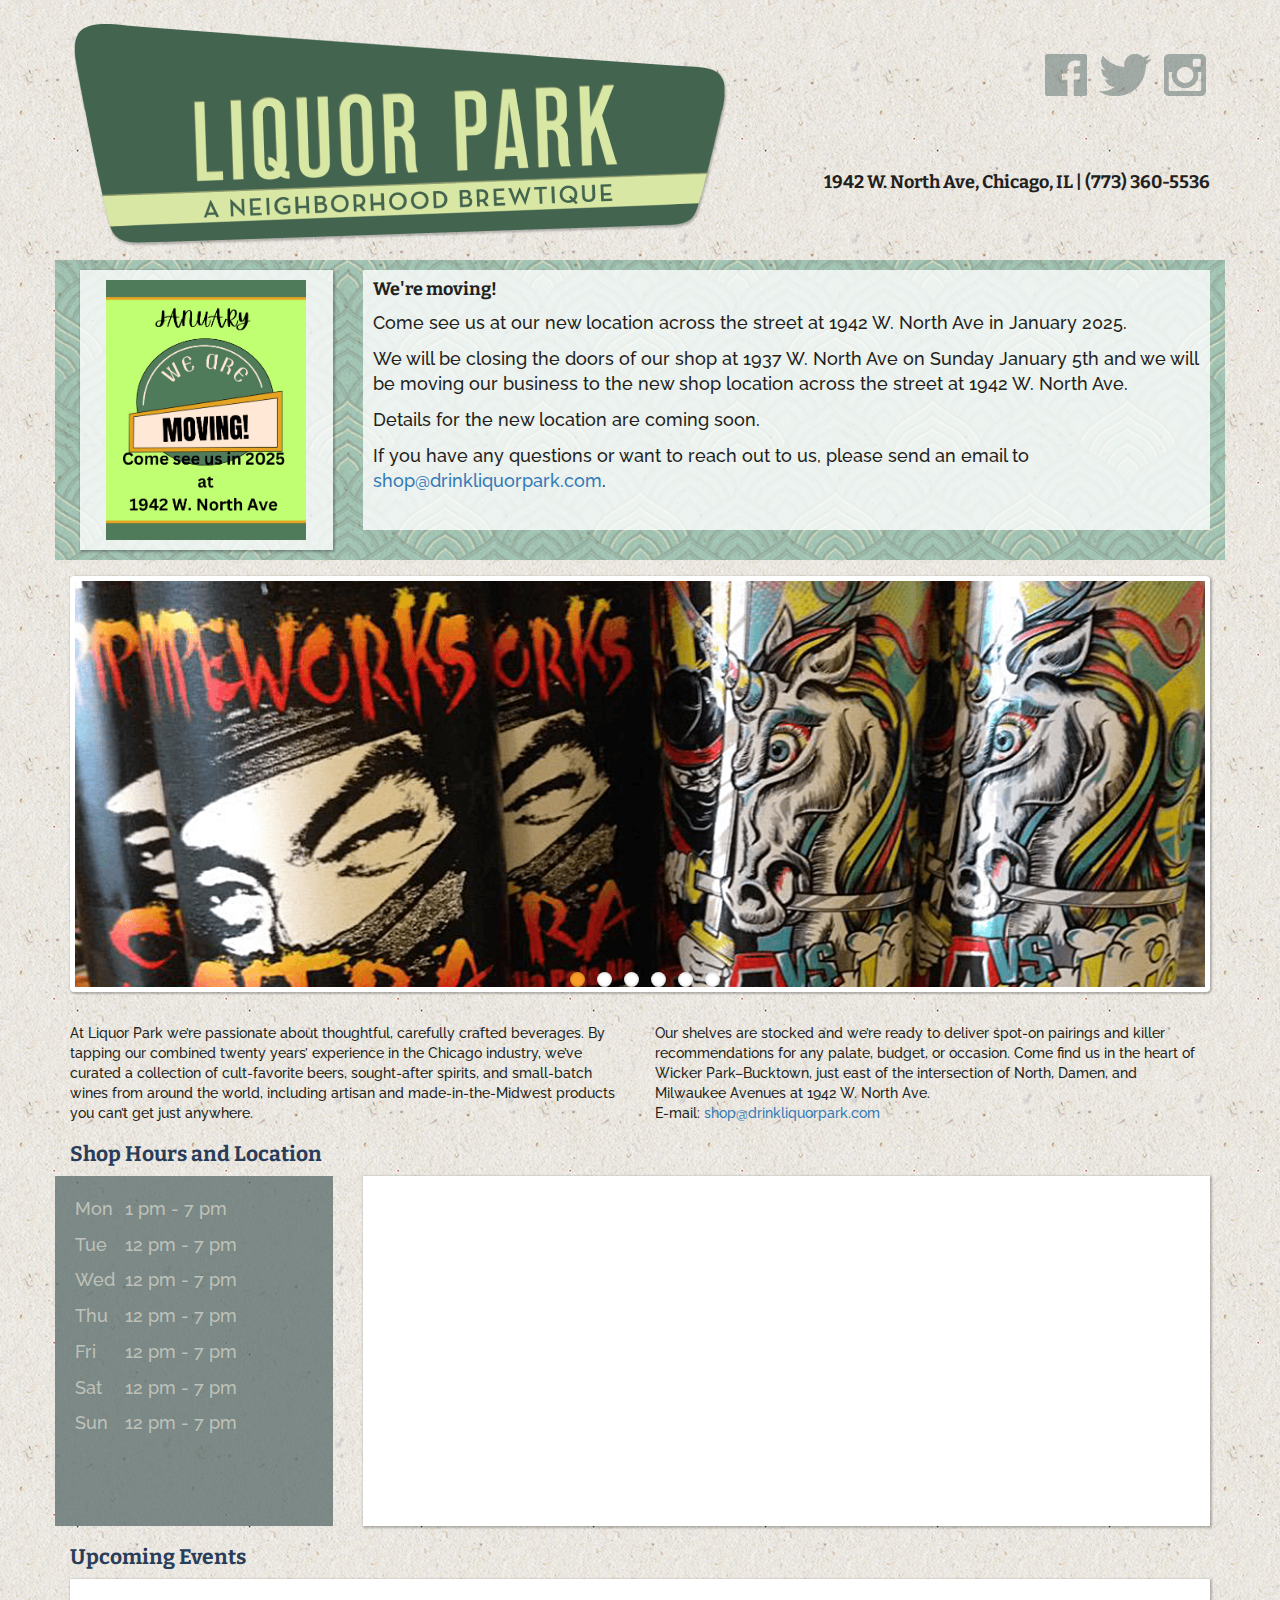
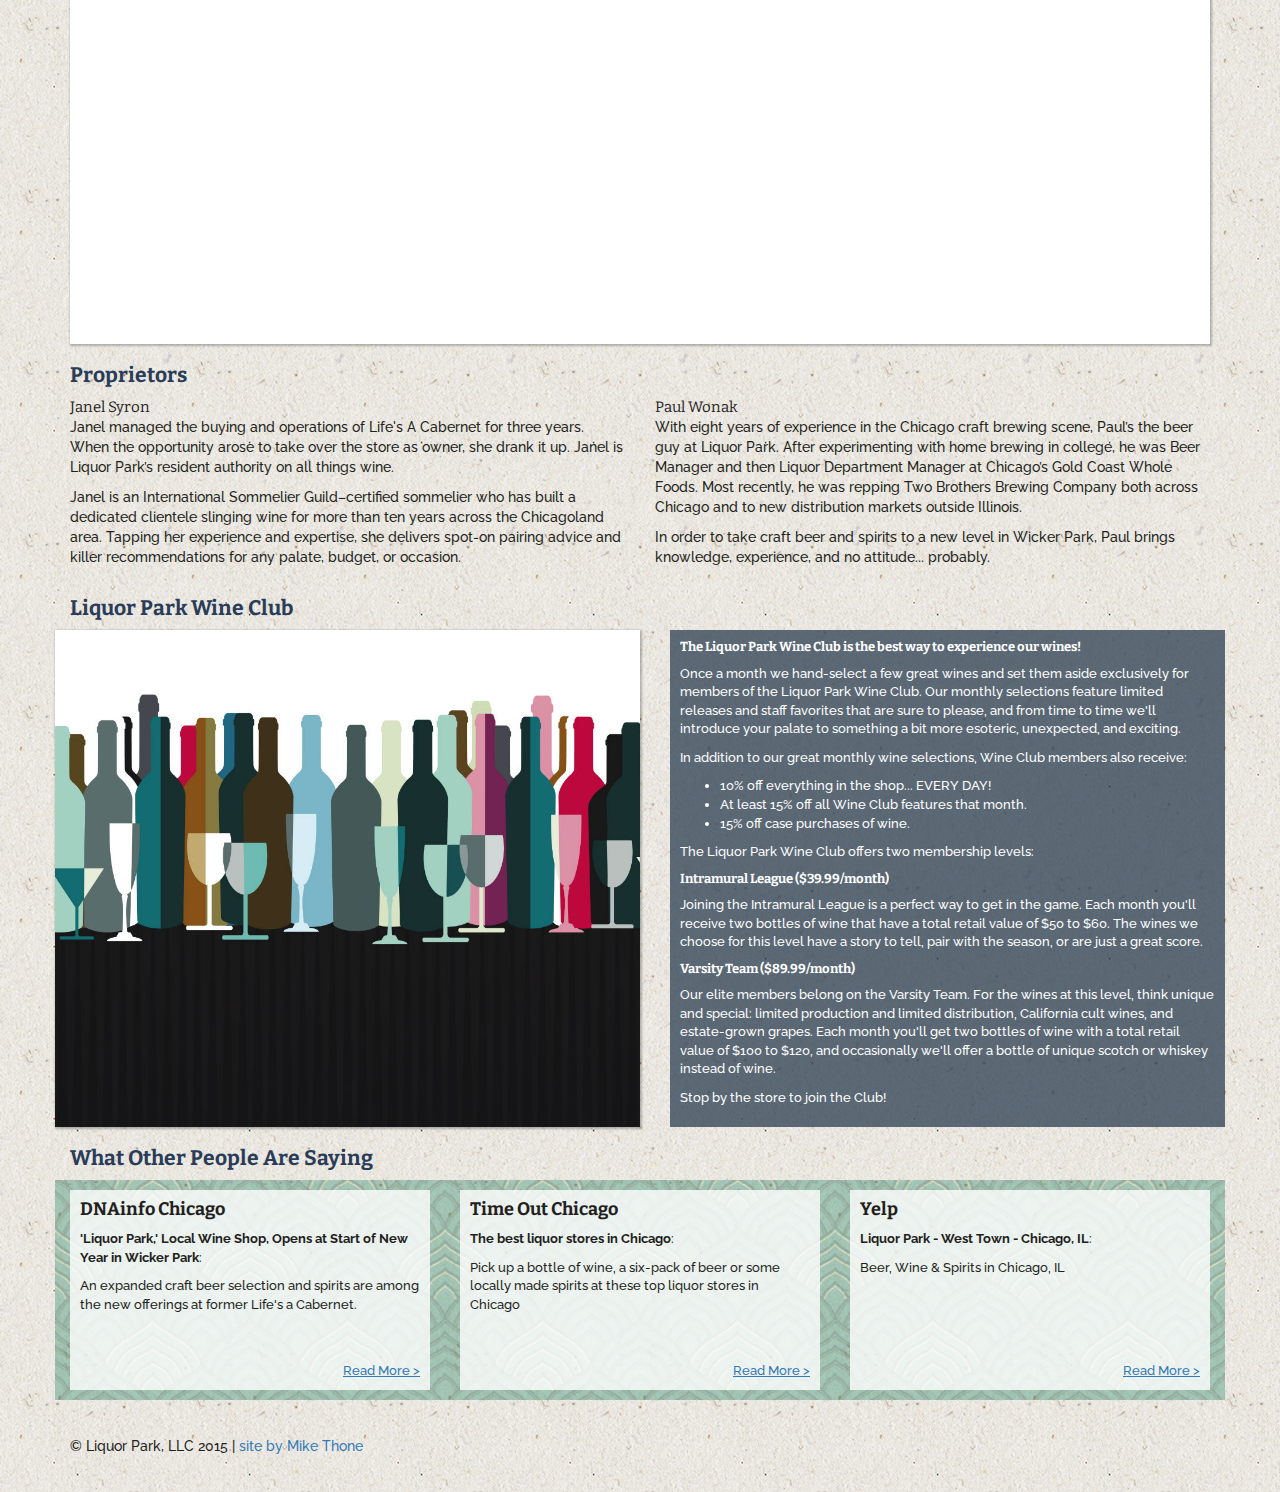
<file: index.html>
<!DOCTYPE html>
<html class="no-js">

<head>
    <link href='https://fonts.googleapis.com/css?family=Bitter:700|Raleway:500,700' rel='stylesheet' type='text/css'>
    <meta charset="utf-8">
    <meta http-equiv="X-UA-Compatible" content="IE=edge">
    <title>Liquor Park</title>
    <meta name="description" content="A Neighborhood Brewtique located in Wicker Park, Chicago. Purveyors of cult-favorite beers, sought-after spirits, and small-batch wines from around the world, including artisan and made-in-the-Midwest products you can’t get just anywhere.">
    <meta name="viewport" content="width=device-width, initial-scale=1">

    <meta property="og:title" content="Liquor Park">
    <meta property="og:description" content="A Neighborhood Brewtique located in Wicker Park, Chicago. Purveyors of cult-favorite beers, sought-after spirits, and small-batch wines from around the world, including artisan and made-in-the-Midwest products you can’t get just anywhere.">
    <meta property="og:image" content="static/img/lp_square.png">
    <meta property="og:type" content="website">

    <link rel="apple-touch-icon" sizes="57x57" href="/static/img/favicon/apple-icon-57x57.png">
    <link rel="apple-touch-icon" sizes="60x60" href="/static/img/favicon/apple-icon-60x60.png">
    <link rel="apple-touch-icon" sizes="72x72" href="/static/img/favicon/apple-icon-72x72.png">
    <link rel="apple-touch-icon" sizes="76x76" href="/static/img/favicon/apple-icon-76x76.png">
    <link rel="apple-touch-icon" sizes="114x114" href="/static/img/favicon/apple-icon-114x114.png">
    <link rel="apple-touch-icon" sizes="120x120" href="/static/img/favicon/apple-icon-120x120.png">
    <link rel="apple-touch-icon" sizes="144x144" href="/static/img/favicon/apple-icon-144x144.png">
    <link rel="apple-touch-icon" sizes="152x152" href="/static/img/favicon/apple-icon-152x152.png">
    <link rel="apple-touch-icon" sizes="180x180" href="/static/img/favicon/apple-icon-180x180.png">
    <link rel="icon" type="image/png" sizes="192x192"  href="/static/img/favicon/android-icon-192x192.png">
    <link rel="icon" type="image/png" sizes="32x32" href="/static/img/favicon/favicon-32x32.png">
    <link rel="icon" type="image/png" sizes="96x96" href="/static/img/favicon/favicon-96x96.png">
    <link rel="icon" type="image/png" sizes="16x16" href="/static/img/favicon/favicon-16x16.png">
    <link rel="manifest" href="/static/img/favicon/manifest.json">
    <meta name="msapplication-TileColor" content="#ffffff">
    <meta name="msapplication-TileImage" content="/ms-icon-144x144.png">
    <meta name="theme-color" content="#ffffff">

    <link rel="stylesheet" href="/static/css/normalize.css">
    <link rel="stylesheet" href="/static/css/bootstrap_grid.css">
    <link rel="stylesheet" href="/static/css/flexslider.css" type="text/css">
    <link rel="stylesheet" href="/static/css/main.css">
    <!--[if lt IE 9]>
    <script src="js/vendor/html5shiv.min.js"></script>
    <![endif]-->
</head>

<body>
    <!--[if lt IE 8]>
        <p class="browsehappy">You are using an <strong>outdated</strong> browser. Please <a href="http://browsehappy.com/">upgrade your browser</a> to improve your experience.</p>
    <![endif]-->
    <!-- load bg image first -->
    <img src="/static/img/bg.jpg" style="display: none;"/>

    <header class="container">
        <div class="row">
            <div class="col-sm-7">
                <h1><img class="logo" src="/static/img/LiquorPark_Logo_660.png" alt="Liquor Park Logo"/></h1>
            </div>
            <div class="contact col-sm-5">
                <div class="socialMedia">
                    <a href="https://www.facebook.com/drinkliquorpark" class="sprite fbIcon">Facebook</a>
                    <a href="https://twitter.com/drinkliquorpark" class="sprite twitterIcon">Twitter</a>
                    <a href="https://www.instagram.com/liquorpark1937/" class="sprite instaIcon">Instagram</a>
                </div>
                <div class="contactInfo">
                    <address>1942 W. North Ave, Chicago, IL</address>
                    <p class="tel">(773) 360-5536</p>
                </div>
            </div>
        </div>
    </header>
    <main class="container">


        <section id="news" class="row">
            <div class="pressContainer">
                <div class="col-lg-3">
                    <div class="listing card">
                        <img class="news" src="/static/img/moving.png" alt="Liquor Park is moving"/>
                    </div>
                </div>
                <div class="col-lg-9">
                    <div class="listing text">
                        <h3>We're moving!</h3>
                        <p>Come see us at our new location across the street at 1942 W. North Ave in January 2025.</p>
                        <p>We will be closing the doors of our shop at 1937 W. North Ave on Sunday January 5th and we will be moving our business to the new shop location across the street at 1942 W. North Ave.</p>
                        <p>Details for the new location are coming soon.</p>
                        <p>If you have any questions or want to reach out to us, please send an email to <a href="mailto:shop@drinkliquorpark.com">shop@drinkliquorpark.com</a>.</p>
                    </div>
                </div>
        </section>


        <section id="Content_Slider" class="row">
            <div class="sliderContain col-sm-12">
                <div class="flexslider card">
                    <ul class="slides">
                        <li><img src="/static/img/slider/slide1.png" /></li>
                        <li><img src="/static/img/slider/slide2.png" /></li>
                        <li><img src="/static/img/slider/slide3.png" /></li>
                        <li><img src="/static/img/slider/slide4.png" /></li>
                        <li><img src="/static/img/slider/slide5.png" /></li>
                        <li><img src="/static/img/slider/slide6.png" /></li>
                    </ul>
                </div>
            </div>
        </section>
        <section id="About_Us" class="row">
            <h2 class="col-sm-12"></h2>
            <p class="col-sm-6">At Liquor Park we’re passionate about thoughtful, carefully crafted beverages. By tapping our combined twenty years’ experience in the Chicago industry, we’ve curated a collection of cult-favorite beers, sought-after spirits, and small-batch wines from around the world, including artisan and made-in-the-Midwest products you can’t get just anywhere.</p>
            <p class="col-sm-6">Our shelves are stocked and we’re ready to deliver spot-on pairings and killer recommendations for any palate, budget, or occasion. Come find us in the heart of Wicker Park–Bucktown, just east of the intersection of North, Damen, and Milwaukee Avenues at 1942 W. North Ave.
                <br> E-mail: <a href="mailto:shop@drinkliquorpark.com">shop@drinkliquorpark.com</a></p>
        </section>
        <section id="Hours_Location" class="row">
            <h2 class="col-sm-12">Shop Hours and Location</h2>
            <div class="hoursContain col-sm-3">
                <div class="hoursInner">
                    <table class="hoursTable">
                        <tbody>
                            <tr>
                                <td scope="row">Mon</td>
                                <td>1 pm - 7 pm</td>
                            </tr>
                            <tr>
                                <td scope="row">Tue</td>
                                <td>12 pm - 7 pm</td>
                            </tr>
                            <tr>
                                <td scope="row">Wed</td>
                                <td>12 pm - 7 pm</td>
                            </tr>
                            <tr>
                                <td scope="row">Thu</td>
                                <td>12 pm - 7 pm</td>
                            </tr>
                            <tr>
                                <td scope="row">Fri</td>
                                <td>12 pm - 7 pm</td>
                            </tr>
                            <tr>
                                <td scope="row">Sat</td>
                                <td>12 pm - 7 pm</td>
                            </tr>
                            <tr>
                                <td scope="row">Sun</td>
                                <td>12 pm - 7 pm</td>
                            </tr>
                        </tbody>
                    </table>
                </div>
            </div>
            <div class="mapContain col-sm-9">
                <div class="card">
                    <!-- Make this map not scrollable -->
                    <div class="overlay"
                        onClick="style.pointerEvents='none'"></div>
                    <iframe
                        width="100%"
                        height="340"
                        frameborder="0"
                        style="border:0;pointer-event:none;"
                        src="https://www.google.com/maps/embed/v1/place?q=Liquor%20Park%20chicago%20IL&key=AIzaSyAYpSLGzh67zq3eljSvbf9mFT6Xpc20Bus"
                        allowfullscreen></iframe>
                </div>
            </div>
        </section>
        <section id="Events" class="row">
            <h2 class="col-sm-12">Upcoming Events</h2>
            <div class="calendarContain col-sm-12">
                <div class="card">
                    <iframe src="https://www.google.com/calendar/embed?src=drinkliquorpark.com_vo211klng2c69ho2lafbqr91io%40group.calendar.google.com&ctz=America/Chicago&showTitle=0&amp;showNav=0&amp;showPrint=0&amp;showTabs=0&amp;showCalendars=0&amp;wkst=1&amp;bgcolor=%23ffffff&amp;ctz=America%2FChicago" style=" border-width:0 " width="100%" height="350" frameborder="0" scrolling="no"></iframe>
                </div>
            </div>
        </section>
        <section id="Proprietors" class="row">

            <h2 class="col-sm-12">Proprietors</h2>

            <div class="col-lg-6">
                <h3><a href="mailto:janel@drinkliquorpark.com">Janel Syron</a></h3>
                <p>
                    Janel managed the buying and operations of Life's A Cabernet for three years. When the opportunity arose to take over the store as owner, she drank it up. Janel is Liquor Park’s resident authority on all things wine.
                </p>
                <p>
                    Janel is an International Sommelier Guild–certified sommelier who has built a dedicated clientele slinging wine for more than ten years across the Chicagoland area. Tapping her experience and expertise, she delivers spot-on pairing advice and killer recommendations for any palate, budget, or occasion.
                </p>
            </div>
            <div class="col-lg-6">
                <h3><a href="mailto:paul@drinkliquorpark.com">Paul Wonak</a></h3>
                <p>
                    With eight years of experience in the Chicago craft brewing scene, Paul’s the beer guy at Liquor Park. After experimenting with home brewing in college, he was Beer Manager and then Liquor Department Manager at Chicago’s Gold Coast Whole Foods. Most recently, he was repping Two Brothers Brewing Company both across Chicago and to new distribution markets outside Illinois.
                </p>
                <p>
                    In order to take craft beer and spirits to a new level in Wicker Park, Paul brings knowledge, experience, and no attitude... probably.
                </p>
            </div>
        </section>
        <section id="Wine_Club" class="row">
            <h2 class="col-sm-12">Liquor Park Wine Club</h2>
            <div class="tableLayout">
                <div class="col-sm-6 wineClubImg card"></div>
                <div class="col-sm-6 wineClubContain">
                    <div class="aboutWineClub">
                        <h3>The Liquor Park Wine Club is the best way to experience our wines!</h3>
                        <p>Once a month we hand-select a few great wines and set them aside exclusively for members of the Liquor Park Wine Club. Our monthly selections feature limited releases and staff favorites that are sure to please, and from time to time we'll introduce your palate to something a bit more esoteric, unexpected, and exciting.</p>
                        <p>In addition to our great monthly wine selections, Wine Club members also receive:</p>
                            <ul>
                            <li>10% off everything in the shop... EVERY DAY!
                            <li>At least 15% off all Wine Club features that month.
                            <li>15% off case purchases of wine.
                            </ul>
                        <p>The Liquor Park Wine Club offers two membership levels:</p>
                        <h3>Intramural League ($39.99/month)</h3>
                        <p>Joining the Intramural League is a perfect way to get in the game. Each month you'll receive two bottles of wine that have a total retail value of $50 to $60. The wines we choose for this level have a story to tell, pair with the season, or are just a great score.</p>
                        <h3>Varsity Team ($89.99/month)</h3>
                        <p>Our elite members belong on the Varsity Team. For the wines at this level, think unique and special: limited production and limited distribution, California cult wines, and estate-grown grapes. Each month you'll get two bottles of wine with a total retail value of $100 to $120, and occasionally we'll offer a bottle of unique scotch or whiskey instead of wine.</p>

                        <p>Stop by the store to join the Club!</p>
                    </div>
                </div>
            </div>
        </section>
        <section id="Press_Mentions" class="row">
            <h2 class="col-sm-12">What Other People Are Saying</h2>
            <div class="pressContainer">

                <div class="col-lg-4">
                    <div class="listing">
                        <h3>DNAinfo Chicago</h3>
                        <p>
                            <b>&#39;Liquor Park,&#39; Local Wine Shop, Opens at Start of New Year in Wicker Park</b>:
                        </p>
                        <p>
                            An expanded craft beer selection and spirits are among the new offerings at former Life&#39;s a
                            Cabernet.
                        </p>
                        <a class="readMore"
                            href="http://www.dnainfo.com/chicago/20150105/wicker-park/liquor-park-local-wine-shop-opens-at-start-of-new-year-wicker-park">Read
                            More &gt;</a>
                    </div>
                </div>

                <div class="col-lg-4">
                    <div class="listing">
                        <h3>Time Out Chicago</h3>
                        <p>
                            <b>The best liquor stores in Chicago</b>:
                        </p>
                        <p>
                            Pick up a bottle of wine, a six-pack of beer or some locally made spirits at these top liquor stores in
                            Chicago
                        </p>
                        <a class="readMore" href="http://www.timeout.com/chicago/shopping/the-best-liquor-stores-in-chicago">Read
                            More &gt;</a>
                    </div>
                </div>

                <div class="col-lg-4">
                    <div class="listing">
                        <h3>Yelp</h3>
                        <p>
                            <b>Liquor Park - West Town - Chicago, IL</b>:
                        </p>
                        <p>
                            Beer, Wine & Spirits in Chicago, IL
                        </p>
                        <a class="readMore" href="http://www.yelp.com/biz/liquor-park-chicago">Read More &gt;</a>
                    </div>
                </div>

            </div>
        </section>
    </main>
    <footer class="container">
        <div class="row">
            <div class="col-sm-12">© Liquor Park, LLC 2015 | <a href="http://mikethone.com/" target="_blank"> site by Mike Thone</a>
            </div>
        </div>
    </footer>
    <script async src="/static/js/vendor/modernizr-2.7.1.min.js"></script>
    <script src="https://ajax.googleapis.com/ajax/libs/jquery/1.11.0/jquery.min.js"></script>
    <script>
    window.jQuery || document.write('<script src="js/vendor/jquery-1.11.0.min.js"><\/script>')
    </script>
    <script src="/static/js/plugins.js"></script>
    <script src="/static/js/main.js"></script>
    <script>
        (function(b,o,i,l,e,r){b.GoogleAnalyticsObject=l;b[l]||(b[l]=
        function(){(b[l].q=b[l].q||[]).push(arguments)});b[l].l=+new Date;
        e=o.createElement(i);r=o.getElementsByTagName(i)[0];
        e.src='//www.google-analytics.com/analytics.js';
        r.parentNode.insertBefore(e,r)}(window,document,'script','ga'));
        ga('create','UA-58096887-1');ga('send','pageview');

    </script>
</body>

</html>
</file>
<file: static/css/main.css>
/*! HTML5 Boilerplate v4.3.0 | MIT License | http://h5bp.com/ */


/*
 * What follows is the result of much research on cross-browser styling.
 * Credit left inline and big thanks to Nicolas Gallagher, Jonathan Neal,
 * Kroc Camen, and the H5BP dev community and team.
 */


/* ==========================================================================
   Base styles: opinionated defaults
   ========================================================================== */

html {
    color: #222;
    font-size: 1em;
    line-height: 1.4;
}


/*
 * Remove text-shadow in selection highlight: h5bp.com/i
 * These selection rule sets have to be separate.
 * Customize the background color to match your design.
 */

::-moz-selection {
    background: #b3d4fc;
    text-shadow: none;
}

::selection {
    background: #b3d4fc;
    text-shadow: none;
}


/*
 * A better looking default horizontal rule
 */

hr {
    display: block;
    height: 1px;
    border: 0;
    border-top: 1px solid #ccc;
    margin: 1em 0;
    padding: 0;
}


/*
 * Remove the gap between images, videos, audio and canvas and the bottom of
 * their containers: h5bp.com/i/440
 */

audio,
canvas,
img,
svg,
video {
    vertical-align: middle;
}


/*
 * Remove default fieldset styles.
 */

fieldset {
    border: 0;
    margin: 0;
    padding: 0;
}


/*
 * Allow only vertical resizing of textareas.
 */

textarea {
    resize: vertical;
}


/* ==========================================================================
   Browse Happy prompt
   ========================================================================== */

.browsehappy {
    margin: 0.2em 0;
    background: #ccc;
    color: #000;
    padding: 0.2em 0;
}


/* ==========================================================================
   Author's custom styles
   ========================================================================== */

html {
    box-sizing: border-box;
}

*,
*:before,
*:after {
    box-sizing: inherit;
}

body {
    background-image: url(../img/bg.jpg);
    font-family: 'Raleway', sans-serif;
    font-weight: 500;
    color: #231F20;
    min-width:320px;
}

address {
    font-style: normal;
}

h2,
h3,
header .contactInfo {
    font-family: 'bitter', serif;
    font-weight: 700;
}

h2 {
    font-size: 21px;
    color: #293C58;
}

h3 {
    font-size: 18px;
}

.tableLayout {
    /*
    display: table;
    table-layout: fixed;
    */
    height: 100%;
    width: 100%;
}

.tableLayout [class*="col-"] {
    display: table-cell;
    float: none;
    height: 100%;
}

.alpha {
    padding-left: 0;
}

.omega {
    padding-right: 0;
}

.card {
    background: white;
    padding: 5px;
    -webkit-box-shadow: 1px 1px 2px 1px rgba(0, 0, 0, .25);
    box-shadow: 1px 1px 2px 1px rgba(0, 0, 0, .25);
}

a:hover {
    opacity: 0.65;
    cursor: pointer;
}

.hoursContain .hoursInner,
.eventsContainer .listing,
.wineClubContain .aboutWineClub {}


/*sprite*/

.sprite {
    background-image: url('../img/LiquorPark_Sprite_1x.png');
    background-size: 200px 150px;
    display: inline-block;
    text-indent: 999px;
    overflow: hidden;
}

.sprite:hover {
    opacity: 0.6;
}

.fbIcon {
    height: 42px;
    width: 42px;
    background-position: 0 0;
    margin: 4px;
}

.twitterIcon {
    height: 42px;
    width: 53px;
    background-position: -50px 0;
    margin: 4px;
}
.instaIcon {
    height:42px;
    width:42px;
    background-position: -150px 0;
    margin: 4px;

}

/*header*/

header h1 {}

header .logo {}

header .contact {
    text-align: right;
}

header address {
    display: inline-block;
    margin: 5px 0;
}

header .contact .socialMedia {
    margin-top: 50px;
}

header .contact .contactInfo {
    font-size: 18px;
    margin-top: 60px;
}

header .contact .contactInfo p {
    margin: 5px 0;
}

header .tel {
    display: inline-block;
    margin-left: 5px;
}


/*content slider*/

#Content_Slider .sliderContain {
    float: left;
}

.flexslider {
    border: none;
    margin: 0;
}

.flex-direction-nav a {
    height: 50px;
}

.flex-direction-nav a:before {
    color: white;
}

.flex-control-nav {
    bottom: 0;
    z-index: 999;
}

.flex-control-paging li a {
    background: white;
    height: 15px;
    width: 15px;
}

.flex-control-paging li a:hover {
    background: white;
    opacity: 0.6;
}

.flex-control-paging li a.flex-active {
    background: #f89d26;
}


/*about us*/

#About_Us p {
    margin: 0;
}


/*hours and location*/

.hoursContain {
    height: 350px;
    padding-left: 0px;
    color: white;
}

.hoursContain .hoursInner {
    height: 100%;
    background-color: rgba(87, 106, 104, .75);
    padding: 15px;
}

.mapContain .card {
    padding-bottom: 0;
}

.hoursContain table {
    font-size: 18px;
    color: #BFC2BA;
}

.hoursContain th,
.hoursContain td {
    padding: 5px;
    white-space: nowrap;

}

.hoursContain th {
    text-align: left;
    padding-left: 0;
}

.overlay {
   background:transparent;
   position:relative;
   width:320px;
   height:345px; /* your iframe height */
   top:345px;  /* your iframe height */
   margin-top:-345px;  /* your iframe height */
}


/*events container*/

.eventsContainer {
    padding-left: 0;
}

.eventsContainer.eventsScroll {
    height: 366px;
    overflow-y: scroll;
}

.eventsContainer .listing {
    min-height: 108px;
    background-color: rgba(184, 61, 52, .85);
    padding: 10px 15px;
    margin-bottom: 20px;
    color: white;
}

.eventsContainer .listing:last-of-type {
    margin-bottom: 0;
}

.eventsContainer .listing h3 {
    font-weight: normal;
    margin-top: 0;
    margin-bottom: 10px;
}

/* Proprietors */

#Proprietors h3 {
    display: inline;
    font-weight: normal;
    font-size:15px;
}

#Proprietors h3 a {
    color: #222;
}

/*wine club*/

#Wine_Club h3 {
    margin-top: 0;
    font-size: 13px;
}

.wineClubContain {
    padding-left: 30px;
    padding-right: 0;
}

.aboutWineClub {
    font-size: 13px;
    background-color: rgba(43, 62, 80, .75);
    color: white;
    padding: 10px;
}

.wineClubImg {
    background: url(../img/Wine_sm.jpg) no-repeat top center;
    -webkit-background-size: cover;
    -moz-background-size: cover;
    -o-background-size: cover;
    background-size: cover;
}


/*press*/

.pressContainer {
    background: url(../img/pattern_bg.png) repeat top center;
    height: 100%;
    float: left;
}

.pressContainer .listing {
    position: relative;
    background-color: rgba(255, 255, 255, .8);
    min-height: 200px;
    padding: 10px;
    margin: 10px 0;
    font-size: 13px;
}

.pressContainer .listing h3 {
    margin-top: 0;
    margin-bottom: 10px;
}

.pressContainer .listing .readMore {
    position: absolute;
    text-decoration: underline;
    bottom: 10px;
    right: 10px;
}

#news {
    margin-bottom: 16px;
}

#news .card {
    margin-left:10px;
    text-align: center;
}

#news .pressContainer .text {
    font-size: 18px;
}


/*footer*/

footer div {
    margin: 18px 0;
}

@media (min-width: 1200px) {
    header address:after {
        content: " | ";
    }
    .pressContainer img.news {
        max-height: 260px;
    }
    #news .pressContainer .text {
        font-size: 18px;
        min-height: 260px;
    }
}

@media (max-width: 1200px) {
    header .logo {
        width: 100%;
    }
    header .contact .contactInfo {
        margin-top: 10px;
    }
    header .contact .contactInfo p,
    header .contact .contactInfo address,
    header .contact .contactInfo .tel {
        margin: 0;
    }
    header .tel {
        display: block;
    }
    .hoursContain table {
        font-size: 15px;
    }
}

@media (max-width: 992px) {
    header .contact .socialMedia {
        margin-top: 40px;
    }
    header .contact .contactInfo {
        font-size: 15px;
        margin-top: 0;
    }
    header .contact .contactInfo p {
        margin: 0;
    }
    header .tel {
        margin: 0;
    }
    .pressContainer .listing {
        min-height: 260px;
    }
    .pressContainer img.news {
        max-height: 260px;
    }
    #news .pressContainer .text {
        font-size: 18px;
    }
    .hoursContain .hoursInner {
        padding: 15px 5px 15px 15px;
    }
    th,
    td {
        vertical-align: top;
    }
    td.extra {
        display: none;
    }
}

@media (max-width: 768px) {
    header .contact {
        text-align: center;
        margin-bottom:15px;
    }
    header .contact .socialMedia,
    header .contact .contactInfo {
        display: inline-block;
        text-align: left;
        margin: 0 15px ;
    }
    .tableLayout,
    .tableLayout [class*="col-"] {
        display: block;
        height: auto;
        width: auto;
    }
    .flex-control-nav {
        bottom: 5px;
    }
    .hoursContain {
        padding-right: 0;
        height: auto;
        margin: 15px;
    }
    td.extra {
        display: table-cell;
    }
    .wineClubContain {
        padding-left: 15px;
    }
    .aboutWineClub {
        padding: 15px;
    }
    .tableLayout [class*="col-"]
    {
        padding:15px;
    }
    .tableLayout [class*="col-"].wineClubImg {
        margin: 15px;
        width: auto;
        height: 260px;
    }
    .tableLayout [class*="col-"].wineClubContain {
       padding:0 15px;
    }
    .pressContainer {
        margin-top: 15px;
    }
    .pressContainer .listing {
        min-height: 150px;
    }
    .eventsContainer {
        padding: 15px;
    }
    .eventsContainer.eventsScroll {
        height: auto;
        overflow-y: auto;
    }
    footer .row {
        margin: 0;
    }
}
@media (max-width: 460px) {

    header .contact .socialMedia,
    header .contact .contactInfo {
        text-align: center;
        margin:0;
    }
    footer a {
        display:block;
    }
}

@media (-webkit-min-device-pixel-ratio: 2),
(min-resolution: 192dpi) {
    /* Retina-specific stuff here */
    .sprite {
        background-size: 200px 150px;
        background-image: url('../img/LiquorPark_Sprite_2x.png');
    }
}


/* ==========================================================================
   Helper classes
   ========================================================================== */


/*
 * Hide from both screenreaders and browsers: h5bp.com/u
 */

.hidden {
    display: none !important;
    visibility: hidden;
}


/*
 * Hide only visually, but have it available for screenreaders: h5bp.com/v
 */

.visuallyhidden {
    border: 0;
    clip: rect(0 0 0 0);
    height: 1px;
    margin: -1px;
    overflow: hidden;
    padding: 0;
    position: absolute;
    width: 1px;
}


/*
 * Extends the .visuallyhidden class to allow the element to be focusable
 * when navigated to via the keyboard: h5bp.com/p
 */

.visuallyhidden.focusable:active,
.visuallyhidden.focusable:focus {
    clip: auto;
    height: auto;
    margin: 0;
    overflow: visible;
    position: static;
    width: auto;
}


/*
 * Hide visually and from screenreaders, but maintain layout
 */

.invisible {
    visibility: hidden;
}


/*
 * Clearfix: contain floats
 *
 * For modern browsers
 * 1. The space content is one way to avoid an Opera bug when the
 *    `contenteditable` attribute is included anywhere else in the document.
 *    Otherwise it causes space to appear at the top and bottom of elements
 *    that receive the `clearfix` class.
 * 2. The use of `table` rather than `block` is only necessary if using
 *    `:before` to contain the top-margins of child elements.
 */

.clearfix:before,
.clearfix:after {
    content: " ";
    /* 1 */
    display: table;
    /* 2 */
}

.clearfix:after {
    clear: both;
}


/* ==========================================================================
   EXAMPLE Media Queries for Responsive Design.
   These examples override the primary ('mobile first') styles.
   Modify as content requires.
   ========================================================================== */

@media only screen and (min-width: 35em) {
    /* Style adjustments for viewports that meet the condition */
}

@media print,
(-o-min-device-pixel-ratio: 5/4),
(-webkit-min-device-pixel-ratio: 1.25),
(min-resolution: 120dpi) {
    /* Style adjustments for high resolution devices */
}


/* ==========================================================================
   Print styles.
   Inlined to avoid required HTTP connection: h5bp.com/r
   ========================================================================== */

@media print {
    * {
        background: transparent !important;
        color: #000 !important;
        /* Black prints faster: h5bp.com/s */
        box-shadow: none !important;
        text-shadow: none !important;
    }
    a,
    a:visited {
        text-decoration: underline;
    }
    a[href]:after {
        content: " (" attr(href) ")";
    }
    abbr[title]:after {
        content: " (" attr(title) ")";
    }
    /*
     * Don't show links for images, or javascript/internal links
     */
    a[href^="javascript:"]:after,
    a[href^="#"]:after {
        content: "";
    }
    pre,
    blockquote {
        border: 1px solid #999;
        page-break-inside: avoid;
    }
    thead {
        display: table-header-group;
        /* h5bp.com/t */
    }
    tr,
    img {
        page-break-inside: avoid;
    }
    img {
        max-width: 100% !important;
    }
    p,
    h2,
    h3 {
        orphans: 3;
        widows: 3;
    }
    h2,
    h3 {
        page-break-after: avoid;
    }
}
</file>
